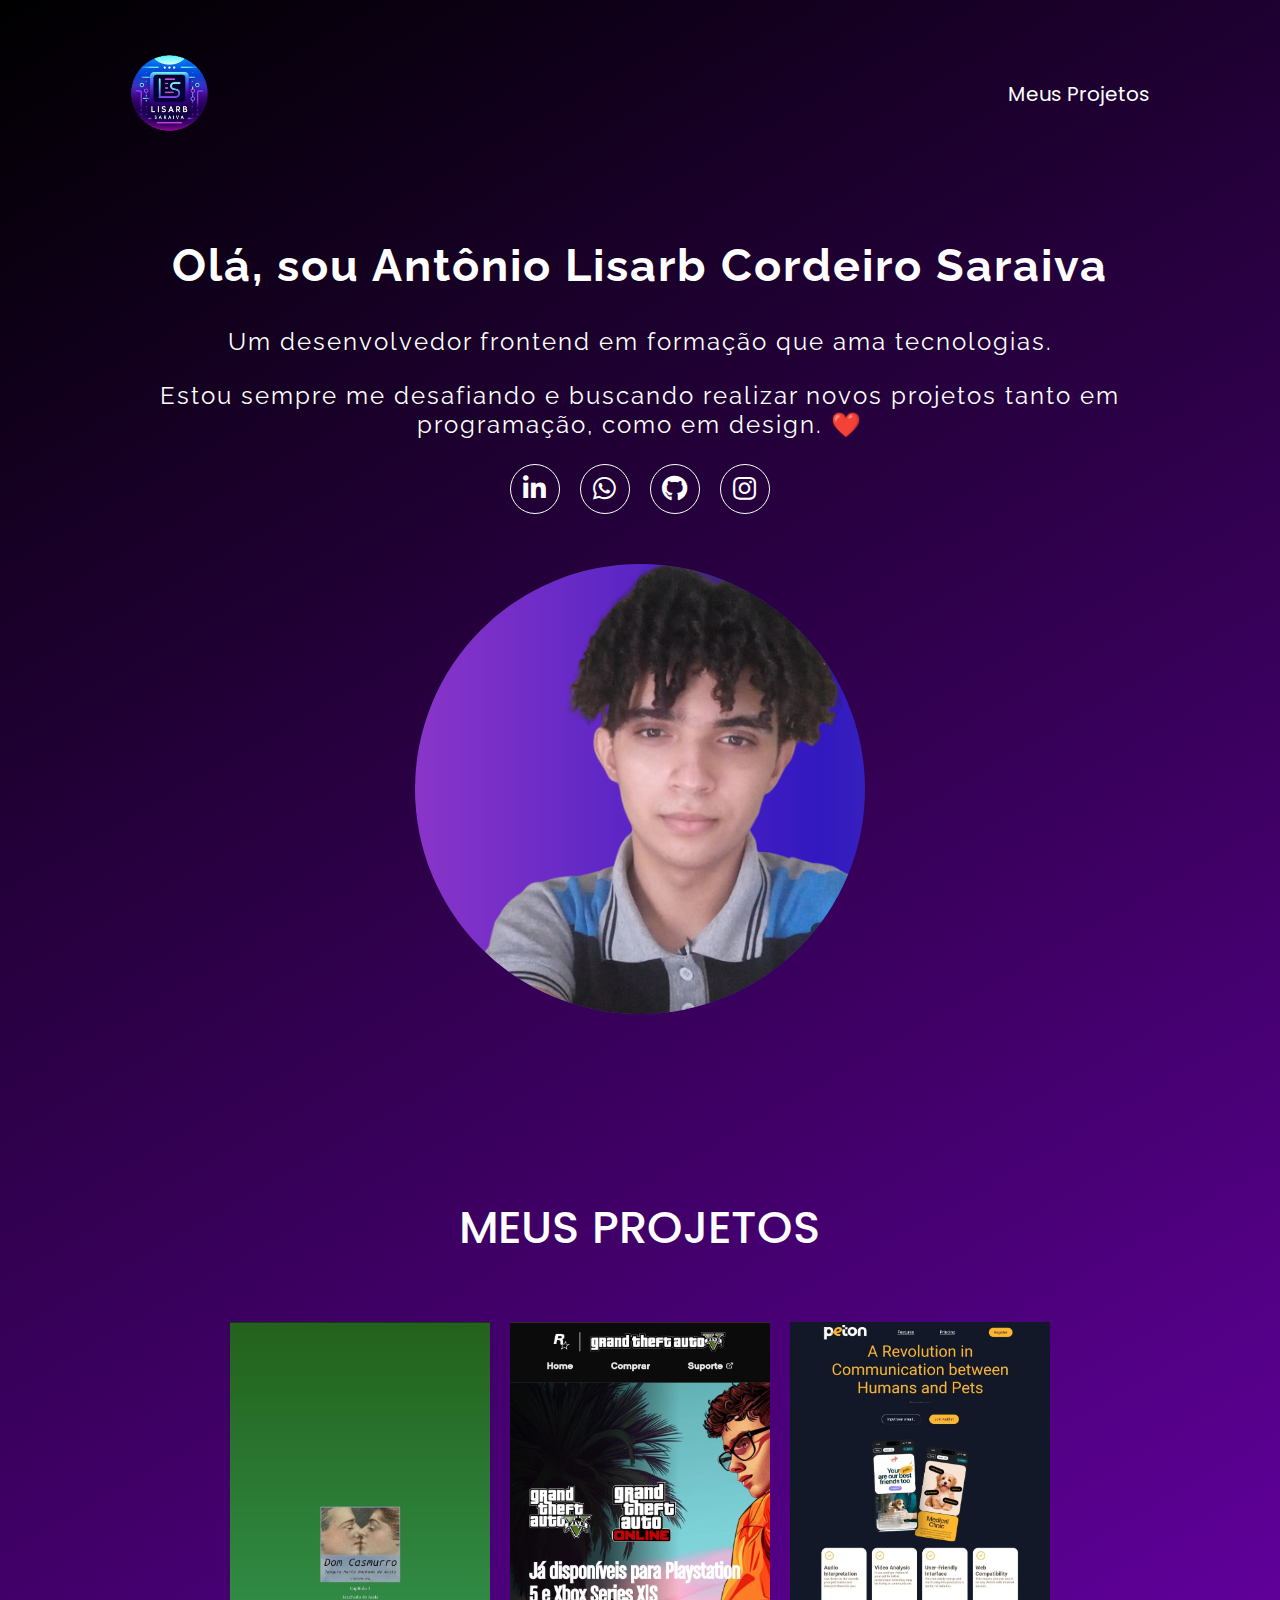
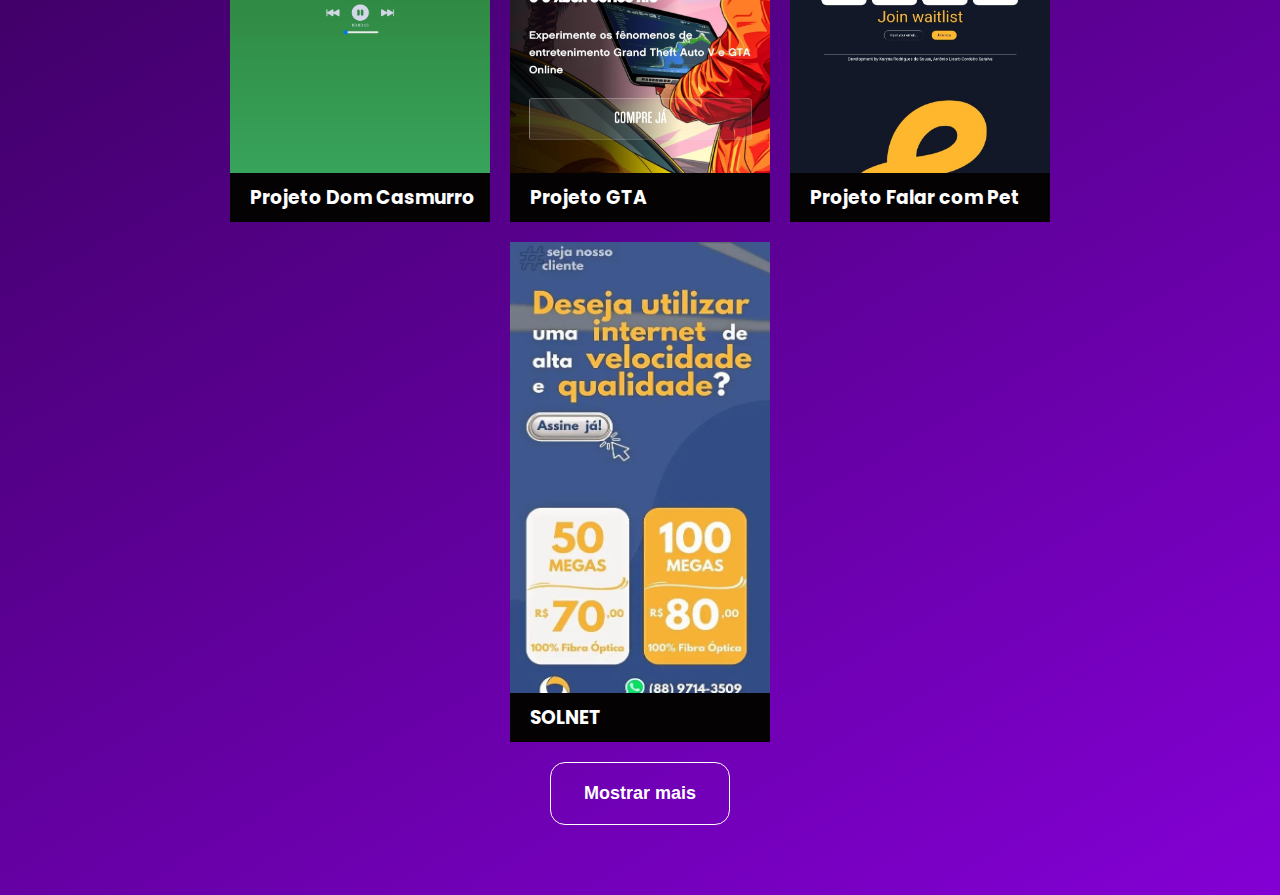
<file: index.html>
<!DOCTYPE html>
<html lang="pt-BR">
<head>
    <meta charset="UTF-8">
    <meta name="viewport" content="width=device-width, initial-scale=1.0">
    <title>Antônio Lisarb Cordeiro Saraiva - Desenvolvedor frontend</title>

    <link rel="shortcut icon" class="icone" href="./src/images/logo.png">

    <link rel="stylesheet" href="https://cdnjs.cloudflare.com/ajax/libs/font-awesome/5.15.4/css/all.min.css">

    <link rel="stylesheet" href="https://cdn.jsdeliver.net/gh/devicons/devicon@v2.14.0/devicon.min.css">

    <link rel="stylesheet" href="./src/css/style.css">
    <link rel="stylesheet" href="./src/css/reset.css">
    <link rel="stylesheet" href="./src/css/responsivo.css">

    <link rel="preconnect" href="https://fonts.googleapis.com">
    <link rel="preconnect" href="https://fonts.gstatic.com" crossorigin>
    <link href="https://fonts.googleapis.com/css2?family=Poppins:ital,wght@0,100;0,200;0,300;0,400;0,500;0,600;0,700;0,800;0,900;1,100;1,200;1,300;1,400;1,500;1,600;1,700;1,800;1,900&display=swap" rel="stylesheet">

    <link rel="preconnect" href="https://fonts.googleapis.com">
    <link rel="preconnect" href="https://fonts.gstatic.com" crossorigin>
    <link href="https://fonts.googleapis.com/css2?family=Poppins:ital,wght@0,100;0,200;0,300;0,400;0,500;0,600;0,700;0,800;0,900;1,100;1,200;1,300;1,400;1,500;1,600;1,700;1,800;1,900&family=Raleway:ital,wght@0,100..900;1,100..900&display=swap" rel="stylesheet">

</head>
<body>

  <header class="cabecalho">
    <a href="#">
        <img src="./src/images/logopro.png" class="minhaLogo" alt="">
    </a>

    <nav class="menu">
        <ul>
            <li>
                <a href="#projetos">Meus projetos</a>
            </li>
        </ul>
    </nav>
  </header>
  
  <section class="home">
    <div class="informacoes">
        <h1>Olá, sou Antônio Lisarb Cordeiro Saraiva</h1>
        <p>Um desenvolvedor frontend em formação que ama tecnologias.</p>
        <p>Estou sempre me desafiando e buscando realizar novos projetos tanto em programação, como em design. ❤️</p>
        

        <ul class="redes-sociais">
            <li>
                <a href="https://www.linkedin.com/in/ant%C3%B4nio-lisarb-cordeiro-saraiva-a95818238/" title="Ir para o LinkedIn" target="_blank">
                    <i class="fab fa-linkedin-in"></i>
                </a>
            </li>

            <li>
                <a href="https://wa.me/558881314971" title="Enviar Mensagem no Whatsapp" target="_blank">
                    <i class="fab fa-whatsapp"></i>
                </a>
            </li>

            <li>
                <a href="https://github.com/lisarb-saraiva" title="Ir para o Github" target="_blank">
                    <i class="fab fa-github"></i>
                </a>
            </li>

            <li>
                <a href="https://www.instagram.com/lisarb_saraiva01/" title="Ir para o instagram" target="_blank">
                    <i class="fab fa-instagram"></i>
                </a>
            </li>
        </ul>
    </div>
    
    <div class="container-foto">
        <div class="foto sombra-interna"> 
            <img src="./src/images/minhafoto-removebg-preview.png" alt="Foto do portfólio do Lisarb Saraiva">
        </div>
    </div>
  </section>

  <section class="projetos" id="projetos">
    <h2 class="titulo">Meus projetos</h2>

    <div class="container-projetos">
        <div class="projeto ativo">
            <a href="https://lisarb-saraiva.github.io/Audiobook---Dom-Casmurro/" target="_blank">
                <img src="./src/images/domcasmurro.png" alt="Projeto Dom Casmurro">
                <h3>Projeto Dom Casmurro</h3>

                <div class="informacoes-projeto">
                    <p>Projeto feito usando HTML, CSS e JavaScript, Funcionando como um audiobook.</p>
                    <p>🔗Ver diretamente no GitHub</p>
                </div>
            </a>
        </div>

        <div class="projeto ativo">
            <a href="https://lisarb-saraiva.github.io/projeto-gta/" target="_blank">
                <img src="./src/images/gta.png" alt="Projeto GTA">
                <h3>Projeto GTA</h3>

                <div class="informacoes-projeto">
                    <p>Projeto feito usando HTML, CSS e JavaScript, sendo responsivo.</p>
                    <p>🔗Ver diretamente no GitHub</p>
                </div>
            </a>
        </div>

        <div class="projeto ativo">
            <a href="https://lisarb-saraiva.github.io/IA-de-comunica-o-by_karyna_e_lisarb/" target="_blank">
                <img src="./src/images/falarpet.png" alt="Projeto Falar com pet">
                <h3>Projeto Falar com Pet</h3>

                <div class="informacoes-projeto">
                    <p>Projeto feito usando HTML, CSS, SASS e JavaScript, sendo responsivo.</p>
                    <p>🔗Ver diretamente no GitHub</p>
                </div>
            </a>
        </div>

        <div class="projeto ativo">
            <a href="https://www.canva.com/design/DAF83WO-xH0/rZI2llfGU88MiQ_xc_odMQ/edit" target="_blank">
                <img src="./src/images/solnet.png" alt="Projeto Solnet">
                <h3>SOLNET</h3>

                <div class="informacoes-projeto">
                    <p>Projeto feito usando canva e figma, usando sites como o freepik e copilot image generator.</p>
                    <p>🔗Ver diretamente no Canva</p>
                </div>
            </a>
        </div>
    </div>
    
    <button class="btn-mostrar-projetos">Mostrar mais</button>
  </section>
    
  <script src="./src/js/main.js"></script>

</body>
</html>
</file>
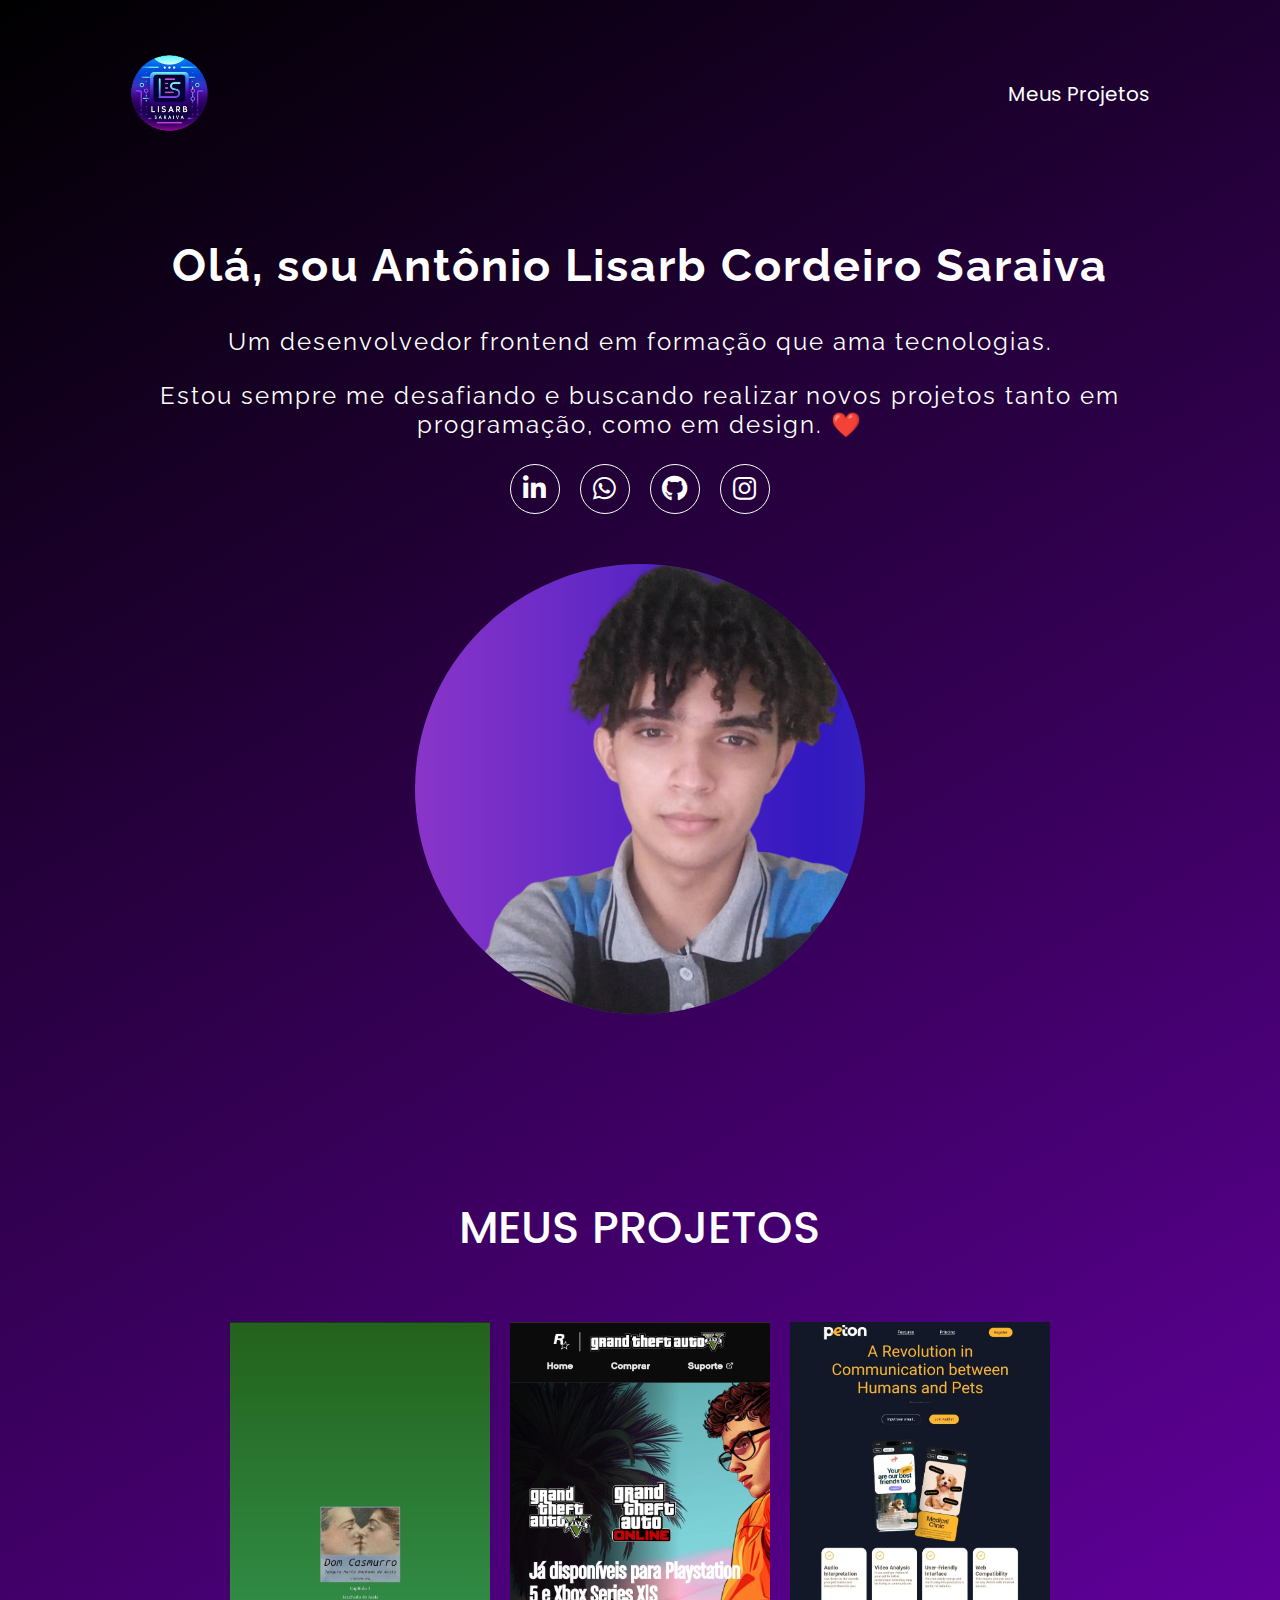
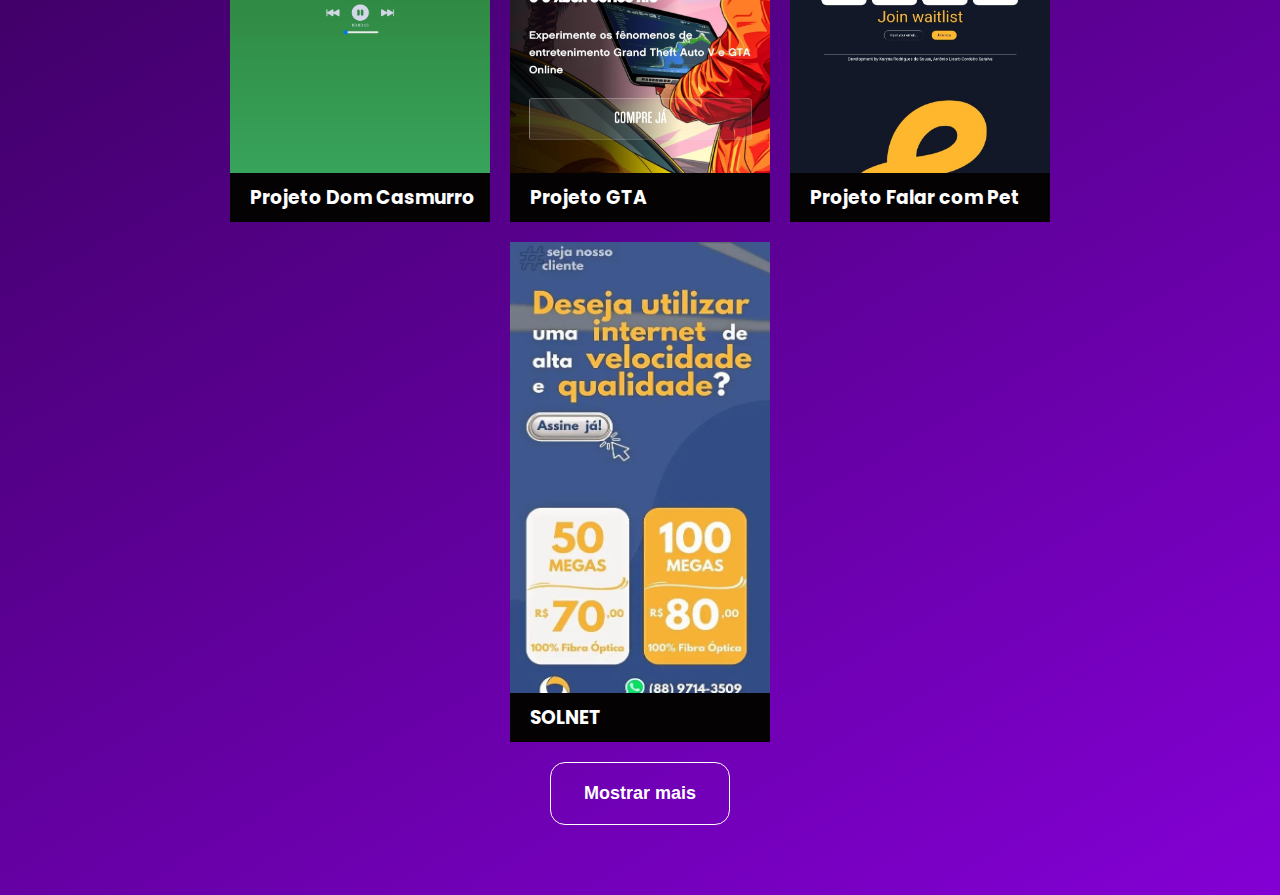
<file: index .html>
<!DOCTYPE html>
<html lang="pt-BR">
<head>
    <meta charset="UTF-8">
    <meta name="viewport" content="width=device-width, initial-scale=1.0">
    <title>Antônio Lisarb Cordeiro Saraiva - Desenvolvedor frontend</title>

    <link rel="shortcut icon" href="./src/images/logo.png">

    <link rel="stylesheet" href="https://cdnjs.cloudflare.com/ajax/libs/font-awesome/5.15.4/css/all.min.css">

    <link rel="stylesheet" href="https://cdn.jsdeliver.net/gh/devicons/devicon@v2.14.0/devicon.min.css">

    <link rel="stylesheet" href="./src/css/style.css">
    <link rel="stylesheet" href="./src/css/reset.css">
    <link rel="stylesheet" href="./src/css/responsivo.css">

    <link rel="preconnect" href="https://fonts.googleapis.com">
    <link rel="preconnect" href="https://fonts.gstatic.com" crossorigin>
    <link href="https://fonts.googleapis.com/css2?family=Poppins:ital,wght@0,100;0,200;0,300;0,400;0,500;0,600;0,700;0,800;0,900;1,100;1,200;1,300;1,400;1,500;1,600;1,700;1,800;1,900&display=swap" rel="stylesheet">

    <link rel="preconnect" href="https://fonts.googleapis.com">
    <link rel="preconnect" href="https://fonts.gstatic.com" crossorigin>
    <link href="https://fonts.googleapis.com/css2?family=Poppins:ital,wght@0,100;0,200;0,300;0,400;0,500;0,600;0,700;0,800;0,900;1,100;1,200;1,300;1,400;1,500;1,600;1,700;1,800;1,900&family=Raleway:ital,wght@0,100..900;1,100..900&display=swap" rel="stylesheet">

</head>
<body>

  <header class="cabecalho">
    <a href="#">
        <img src="./src/images/logopro.png" class="minhaLogo" alt="">
    </a>

    <nav class="menu">
        <ul>
            <li>
                <a href="#projetos">Meus projetos</a>
            </li>
        </ul>
    </nav>
  </header>
  
  <section class="home">
    <div class="informacoes">
        <h1>Olá, sou Antônio Lisarb Cordeiro Saraiva</h1>
        <p>Um desenvolvedor frontend em formação que ama tecnologias.</p>
        <p>Estou sempre me desafiando e buscando realizar novos projetos tanto em programação, como em design. ❤️</p>
        

        <ul class="redes-sociais">
            <li>
                <a href="https://www.linkedin.com/in/ant%C3%B4nio-lisarb-cordeiro-saraiva-a95818238/" title="Ir para o LinkedIn" target="_blank">
                    <i class="fab fa-linkedin-in"></i>
                </a>
            </li>

            <li>
                <a href="https://wa.me/558881314971" title="Enviar Mensagem no Whatsapp" target="_blank">
                    <i class="fab fa-whatsapp"></i>
                </a>
            </li>

            <li>
                <a href="https://github.com/lisarb-saraiva" title="Ir para o Github" target="_blank">
                    <i class="fab fa-github"></i>
                </a>
            </li>

            <li>
                <a href="https://www.instagram.com/lisarb_saraiva01/" title="Ir para o instagram" target="_blank">
                    <i class="fab fa-instagram"></i>
                </a>
            </li>
        </ul>
    </div>
    
    <div class="container-foto">
        <div class="foto sombra-interna"> 
            <img src="./src/images/minhafoto-removebg-preview.png" alt="Foto do portfólio do Lisarb Saraiva">
        </div>
    </div>
  </section>

  <section class="projetos" id="projetos">
    <h2 class="titulo">Meus projetos</h2>

    <div class="container-projetos">
        <div class="projeto ativo">
            <a href="https://lisarb-saraiva.github.io/Audiobook---Dom-Casmurro/" target="_blank">
                <img src="./src/images/domcasmurro.png" alt="Projeto Dom Casmurro">
                <h3>Projeto Dom Casmurro</h3>

                <div class="informacoes-projeto">
                    <p>Projeto feito usando HTML, CSS e JavaScript, Funcionando como um audiobook.</p>
                    <p>🔗Ver diretamente no GitHub</p>
                </div>
            </a>
        </div>

        <div class="projeto ativo">
            <a href="https://lisarb-saraiva.github.io/projeto-gta/" target="_blank">
                <img src="./src/images/gta.png" alt="Projeto GTA">
                <h3>Projeto GTA</h3>

                <div class="informacoes-projeto">
                    <p>Projeto feito usando HTML, CSS e JavaScript, sendo responsivo.</p>
                    <p>🔗Ver diretamente no GitHub</p>
                </div>
            </a>
        </div>

        <div class="projeto ativo">
            <a href="https://lisarb-saraiva.github.io/IA-de-comunica-o-by_karyna_e_lisarb/" target="_blank">
                <img src="./src/images/falarpet.png" alt="Projeto Falar com pet">
                <h3>Projeto Falar com Pet</h3>

                <div class="informacoes-projeto">
                    <p>Projeto feito usando HTML, CSS, SASS e JavaScript, sendo responsivo.</p>
                    <p>🔗Ver diretamente no GitHub</p>
                </div>
            </a>
        </div>

        <div class="projeto ativo">
            <a href="https://www.canva.com/design/DAF83WO-xH0/rZI2llfGU88MiQ_xc_odMQ/edit" target="_blank">
                <img src="./src/images/solnet.png" alt="Projeto Solnet">
                <h3>SOLNET</h3>

                <div class="informacoes-projeto">
                    <p>Projeto feito usando canva e figma, usando sites como o freepik e copilot image generator.</p>
                    <p>🔗Ver diretamente no Canva</p>
                </div>
            </a>
        </div>
    </div>
    
    <button class="btn-mostrar-projetos">Mostrar mais</button>
  </section>
    
  <script src="./src/js/main.js"></script>

</body>
</html>
</file>
<file: src/css/style.css>
html {
  color: white;
  scroll-behavior: smooth;
}

body {
  font-family: "Poppins", sans-serif;
  margin: 0 auto;
  max-width: 1120px;
  background: linear-gradient(150deg, #000000, #9e00ff);
  background-size: 120% 120%;
}

.minhaLogo {
  max-width: 50%;
}

.cabecalho {
  display: flex;
  justify-content: space-between;
  align-items: center;
  padding: 30px 15px;
}

.icone {
  border-radius: 50%;
}

.cabecalho .logo {
  width: 40px;
  height: 40px;
  border-radius: 50%;
  border: 2px dotted blue;
  text-decoration: underline;
  text-align: center;
  line-height: 55px;
  font-family: "Raleway", sans-serif;
  transition: 0.2s;
}

.cabecalho a:hover.logo {
  color: #9443d8;
  border: 2px solid #9443d8;
}

.cabecalho .menu li a {
  font-size: 20px;
  text-transform: capitalize;
  padding: 10px 20px;
  transition: 0.2s;
}

.cabecalho .menu li a:hover {
  background-color: #9443d8;
  color: #fff;
  border-radius: 50px;
}

.home {
  display: flex;
  min-height: calc(100vh - 125px);
  align-items: center;
  gap: 50px;
  justify-content: space-between;
}

.home .informacoes {
  display: flex;
  flex-direction: column;
  gap: 15px;
  letter-spacing: 2px;
  padding: 0 15px;
  max-width: 50%;
}

.home .informacoes h1 {
  font-family: "Raleway", sans-serif;
  font-size: 45px;
  margin-bottom: 20px;
}

.home .informacoes p {
  font-family: "Raleway", sans-serif;
  font-size: 24px;
  margin-bottom: 10px;
}

.home .redes-sociais {
  display: flex;
  gap: 20px;
}

.home .redes-sociais a i {
  border: 1px solid #fff;
  border-radius: 50%;
  height: 50px;
  width: 50px;
  padding: 10px;
  text-align: center;
  font-size: 26px;
  transition: 0.3s;
}

.home .redes-sociais a i:hover {
  color: #9443d8;
  border: 1px solid #9443d8;
  transform: scale(1.1);
}

.home .container-foto .foto img {
  max-width: 450px;
  border-radius: 50%;
}

.home .container-foto img {
  width: 100%;
  border-radius: 50px;
}

.home .foto.sombra-interna {
  background: linear-gradient(to right, #8a35c9, #3118c0, #6161a7);
  background-size: 180% 180%;
  animation: gradient-animation 5s ease infinite;
  max-width: 450px;
  border-radius: 50%;
  max-height: 450px;
}

.projetos {
  padding: 70px 0 70px;
}

.projetos .titulo {
  text-align: center;
  padding: 60px 0;
  font-size: 45px;
  font-weight: 500;
  text-transform: uppercase;
}

.projetos .container-projetos {
  display: flex;
  gap: 20px;
  flex-wrap: wrap;
  margin-bottom: 20px;
  justify-content: center;
}

.projetos .projeto {
  max-width: 260px;
  max-height: 500px;
  position: relative;
  display: none;
}

.projetos .projeto.ativo {
  display: block;
}

.projetos .projeto img {
  height: 100%;
  width: 260px;
}

.projetos .projeto h3 {
  background-color: #040203;
  width: 100%;
  padding-left: 20px;
  padding-bottom: 10px;
  padding-top: 10px;
  position: absolute;
  bottom: 0;
}

.projetos .projeto .informacoes-projeto {
  background-color: #040203;
  position: absolute;
  top: 0;
  width: 100%;
  height: 100%;
  font-weight: 600;
  opacity: 0;
  transition: 0.3s;
  padding: 20px;
}

.projetos .container-projetos .projeto:hover .informacoes-projeto {
  opacity: 0.7;
  background-color: #000;
}

.projetos .btn-mostrar-projetos {
  background: none;
  border: 1px solid #fff;
  border-radius: 15px;
  color: #fff;
  width: 180px;
  padding: 20px;
  font-size: 18px;
  font-weight: 600;
  margin: 0 auto;
  display: flex;
  justify-content: center;
  align-items: center;
  cursor: pointer;
}

.projetos .btn-mostrar-projetos:hover {
  background-color: #9443d8;
  transition: 0.3s;
}

.projetos .btn-mostrar-projetos.remover {
  display: none;
}

@keyframes gradient-animation {
  0% {
    background-position: 0% 50%;
  }
  50% {
    background-position: 100% 50%;
  }
  100% {
    background-position: 0% 50%;
  }
}
</file>
<file: src/css/responsivo.css>
/*# sourceMappingURL=responsivo.css.map */

@media (max-width: 1280px) {
    .cabecalho {
        padding: 30px;
    }
    
    .home {
        flex-direction: column;
        align-items: center;
        margin: 50px 0;
        gap: 30px;
    }

    .home .informacoes {
        max-width: 100%;
        text-align: center;
        align-items: center;
    }

    .projetos .container-projetos {
        padding: 0 30px;
    }
}

@media (max-width: 425) {
    .home .informacoes h1{
        font-size: 30px;
    }
    .home .informacoes p {
        font-size: 16px;
    }
    .home .container-foto img{
        max-width: 320px;
    }

    .projetos {
        padding: 30px;
    }

    .home .foto.sombra-interna{
        max-width: 320px;
        border-radius: 50%;
        max-height: 320px;
    }
}

@media (max-width: 390) {
    .home .informacoes h1{
        font-size: 30px;
    }
    .home .informacoes p {
        font-size: 16px;
    }
    .home .container-foto img{
        max-width: 320px;
    }

    .projetos {
        padding: 30px;
    }

    .home .foto.sombra-interna{
        max-width: 320px;
  border-radius: 50%;
  max-height: 320px;
    }
}
</file>
